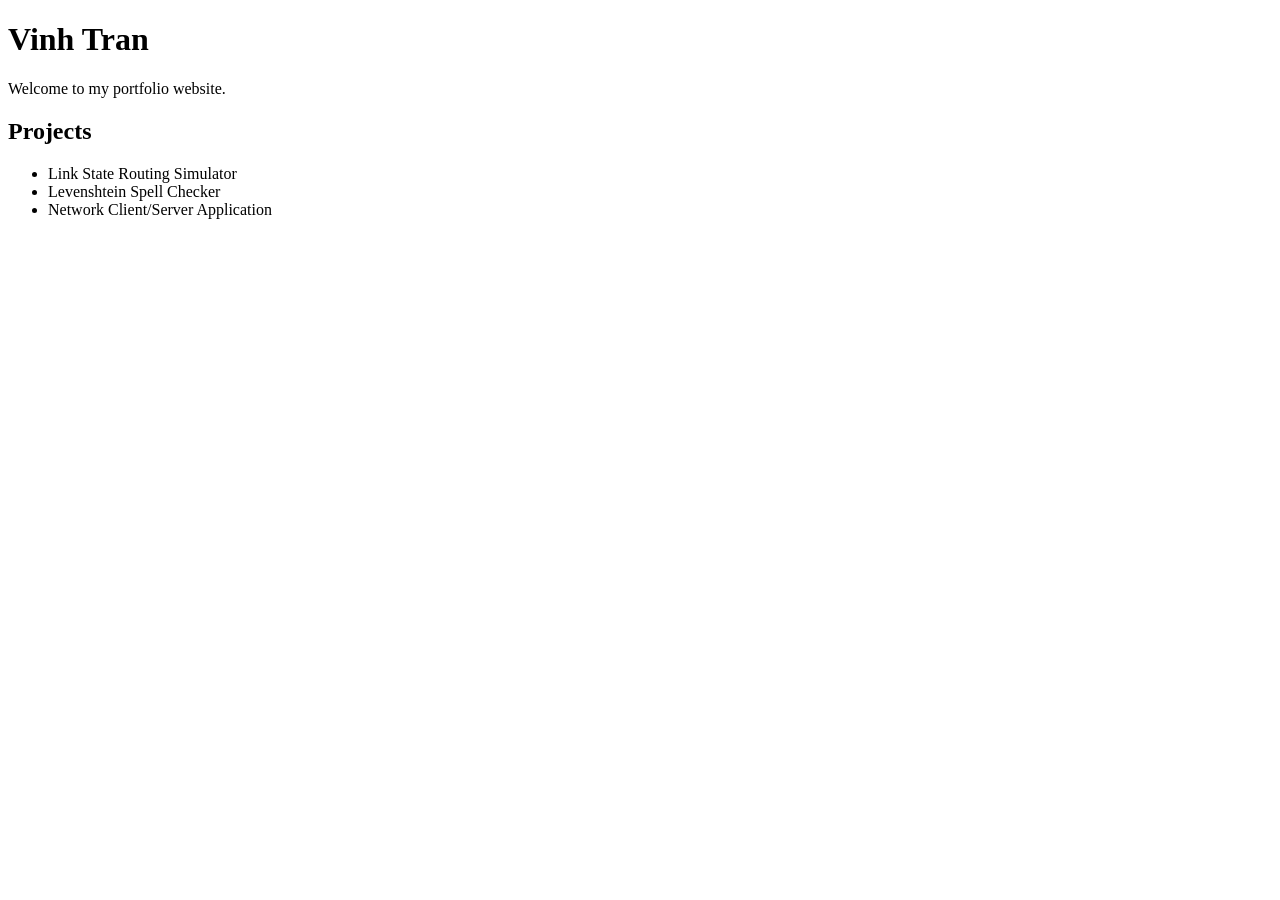
<file: index.html>
<!DOCTYPE html>
<html>
<head>
    <title>My Portfolio</title>
</head>
<body>
    <h1>Vinh Tran</h1>
    <p>Welcome to my portfolio website.</p>

    <h2>Projects</h2>
    <ul>
        <li>Link State Routing Simulator</li>
        <li>Levenshtein Spell Checker</li>
        <li>Network Client/Server Application</li>
    </ul>
</body>
</html>
</file>
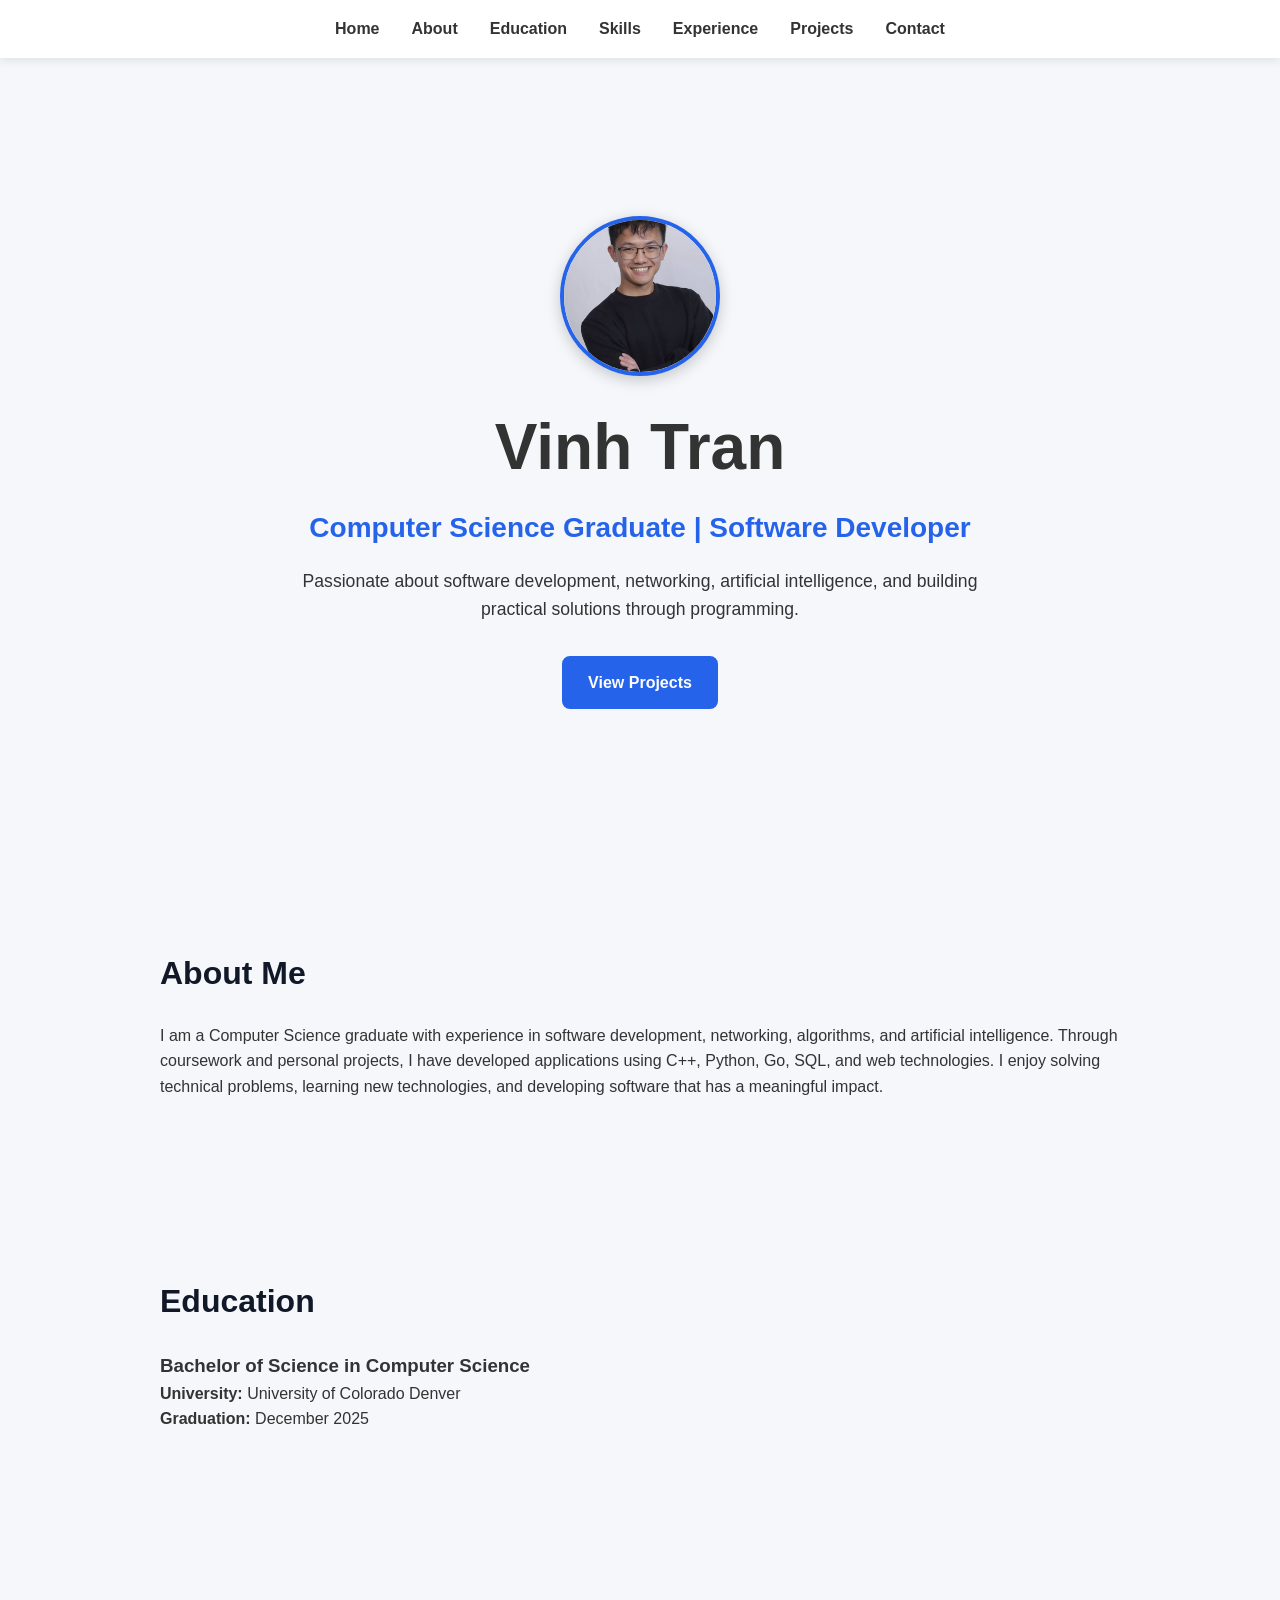
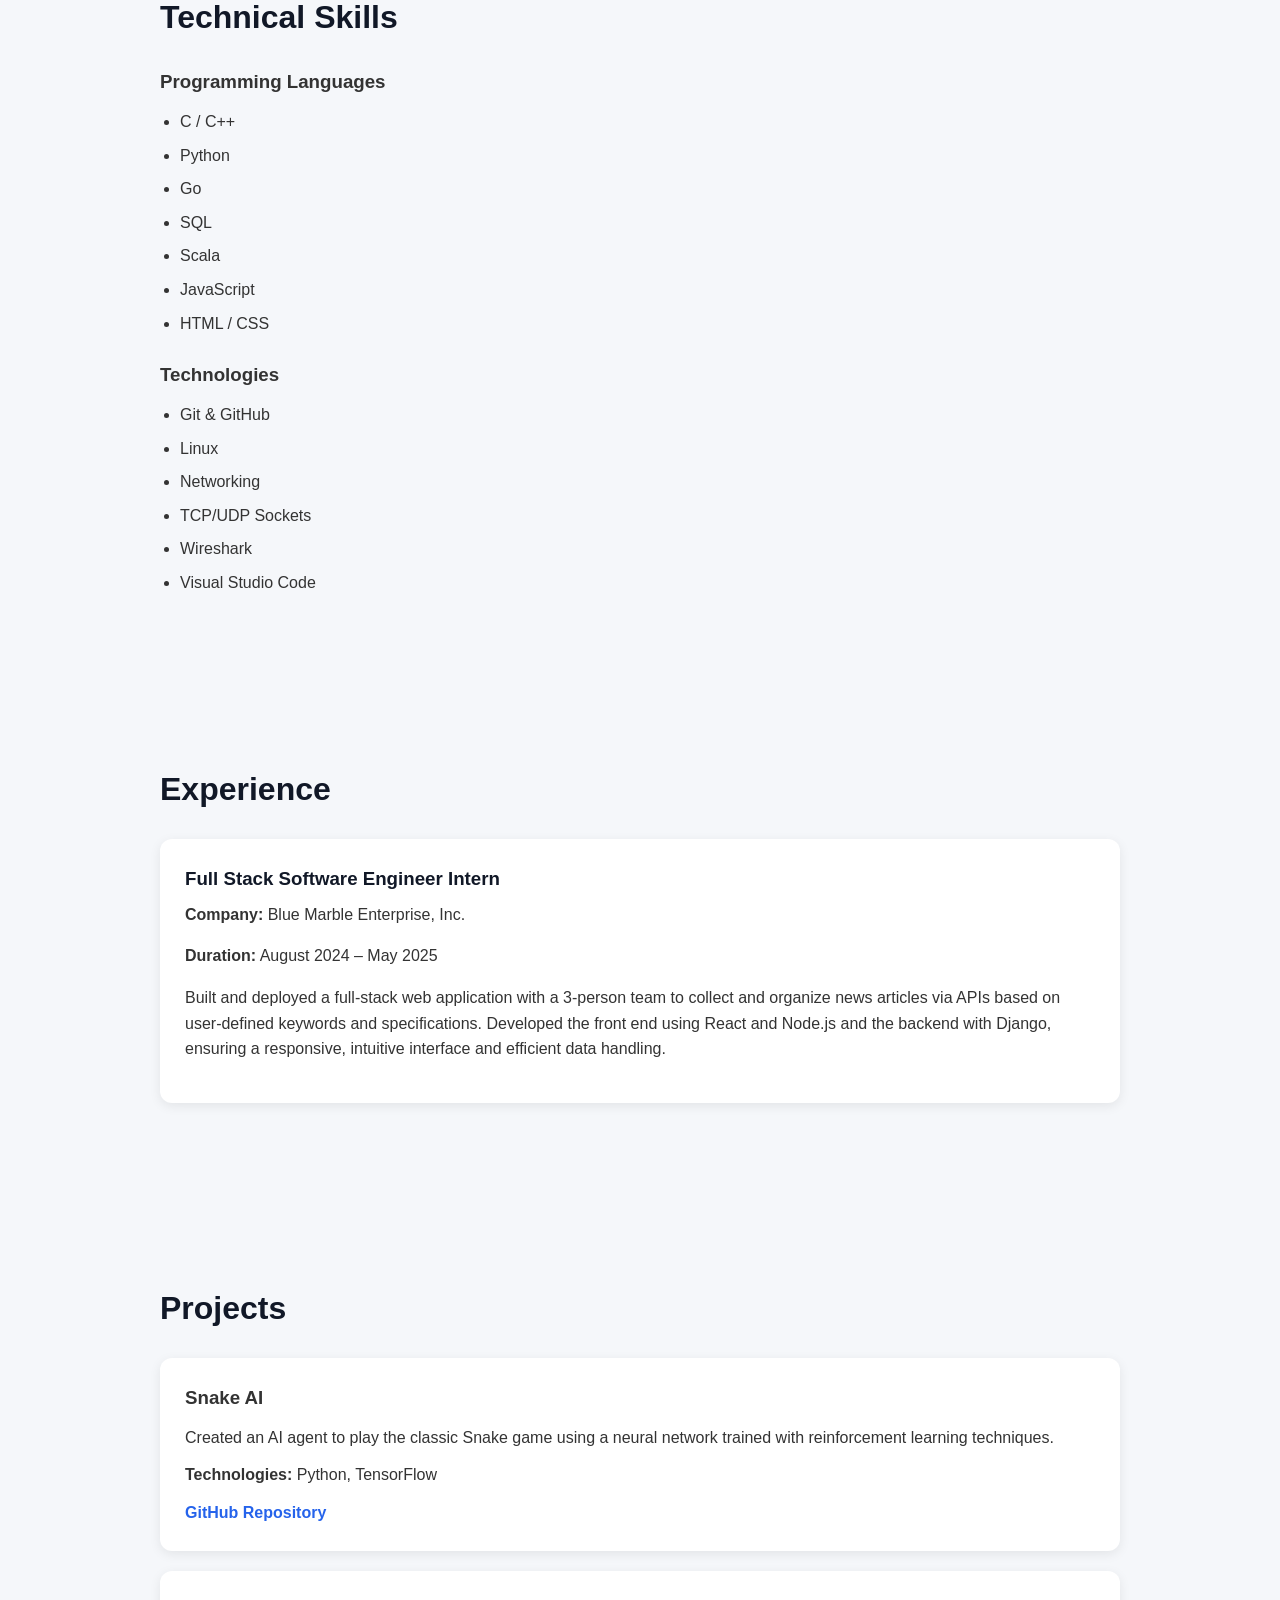
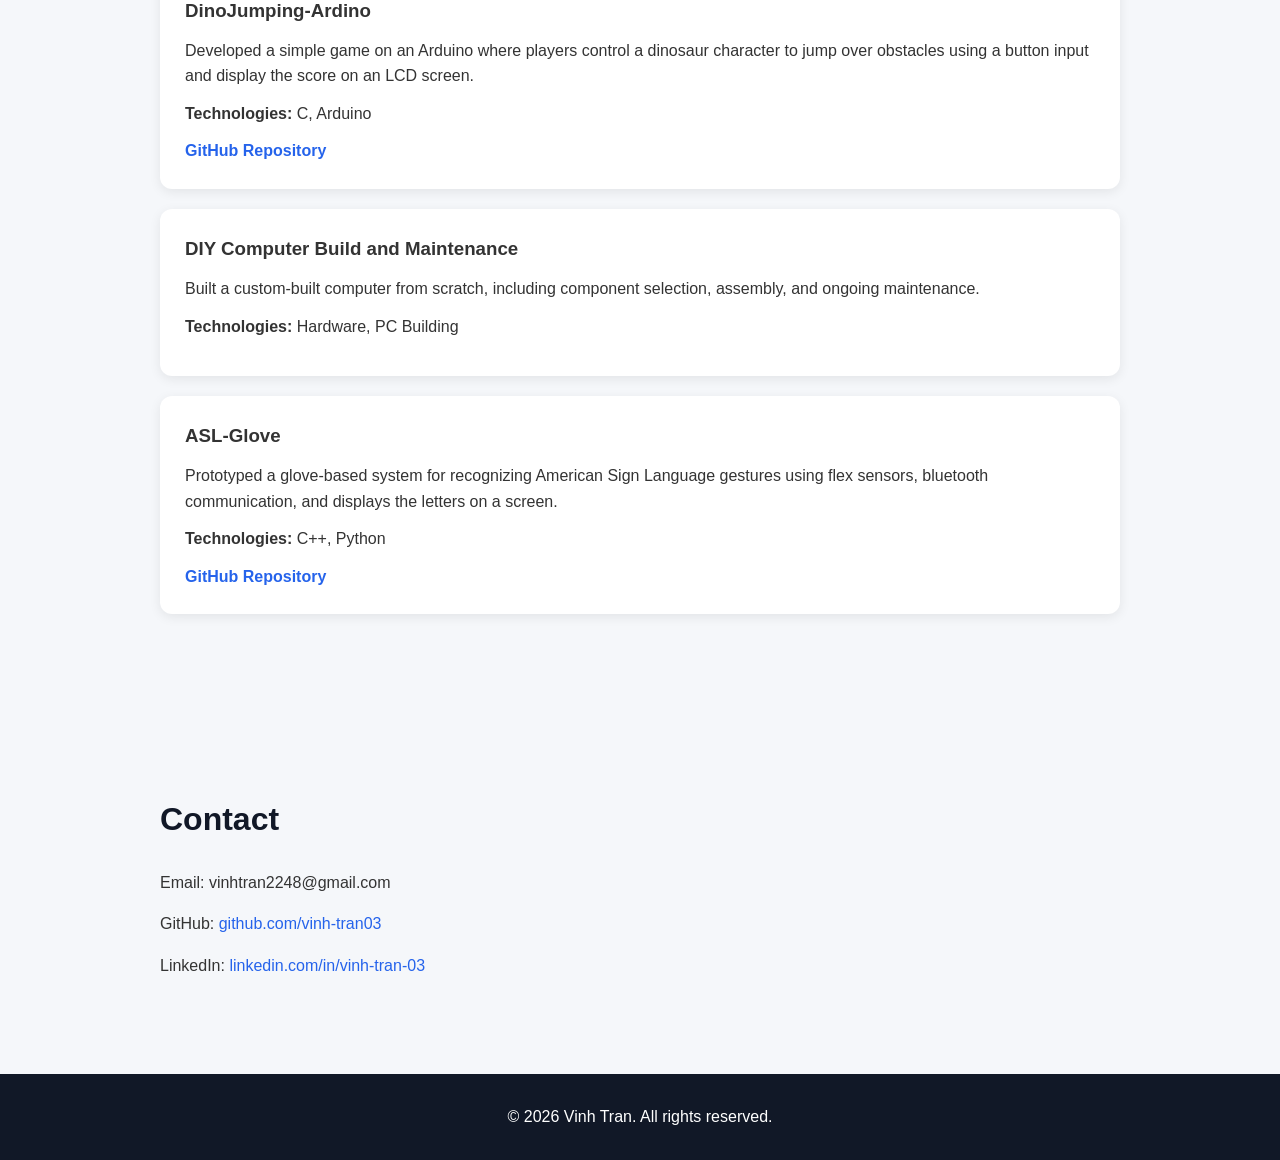
<file: portfolio/index.html>
<!DOCTYPE html>
<html lang="en">
<head>
    <meta charset="UTF-8">
    <meta name="viewport" content="width=device-width, initial-scale=1.0">
    <title>Vinh Tran | Portfolio</title>

    <link rel="stylesheet" href="css/style.css">
</head>
<body>

    <header>
        <nav>
            <ul>
                <li><a href="#home">Home</a></li>
                <li><a href="#about">About</a></li>
                <li><a href="#education">Education</a></li>
                <li><a href="#skills">Skills</a></li>
                <li><a href="#experience">Experience</a></li>
                <li><a href="#projects">Projects</a></li>
                <li><a href="#contact">Contact</a></li>
            </ul>
        </nav>
    </header>

    <!-- Home Section -->
    <section id="home">
        <img src="images/profile.png" alt="Profile Picture" class="profile-photo">
        <h1>Vinh Tran</h1>
        <h2>Computer Science Graduate | Software Developer</h2>

        <p>
            Passionate about software development, networking,
            artificial intelligence, and building practical solutions
            through programming.
        </p>

        <div>
            <a href="#projects">View Projects</a>
        </div>
    </section>

    <!-- About Section -->
    <section id="about">
        <h2>About Me</h2>
        
        <p>
            I am a Computer Science graduate with experience in software
            development, networking, algorithms, and artificial intelligence.
            Through coursework and personal projects, I have developed
            applications using C++, Python, Go, SQL, and web technologies.
            I enjoy solving technical problems, learning new technologies,
            and developing software that has a meaningful impact.
        </p>
    </section>

    <!-- Education Section -->
    <section id="education">
        <h2>Education</h2>
            <h3>Bachelor of Science in Computer Science</h3>
            <p><strong>University:</strong> University of Colorado Denver</p>
            <p><strong>Graduation:</strong> December 2025</p>
    </section>

    <!-- Skills Section -->
    <section id="skills">
        <h2>Technical Skills</h2>

        <h3>Programming Languages</h3>
        <ul>
            <li>C / C++</li>
            <li>Python</li>
            <li>Go</li>
            <li>SQL</li>
            <li>Scala</li>
            <li>JavaScript</li>
            <li>HTML / CSS</li>
        </ul>

        <h3>Technologies</h3>
        <ul>
            <li>Git & GitHub</li>
            <li>Linux</li>
            <li>Networking</li>
            <li>TCP/UDP Sockets</li>
            <li>Wireshark</li>
            <li>Visual Studio Code</li>
        </ul>
    </section>

   <!-- Experience Section -->
    <section id="experience">
        <h2>Experience</h2>

        <div class="experience-card">
            <h3>Full Stack Software Engineer Intern</h3>
            <p><strong>Company:</strong> Blue Marble Enterprise, Inc.</p>
            <p><strong>Duration:</strong>  August 2024 – May 2025</p>
            <p>
                Built and deployed a full-stack web application with a 3-person team to collect and 
                organize news articles via APIs based on user-defined keywords and specifications.
                Developed the front end using React and Node.js and the backend with Django, 
                ensuring a responsive, intuitive interface and efficient data handling. 
            </p>
        </div>
    </section>

    <!-- Projects Section -->
    <section id="projects">
        <h2>Projects</h2>

        <div class="project-card">
            <h3>Snake AI</h3>
            <p>
                Created an AI agent to play the classic Snake game using a neural network trained 
                with reinforcement learning techniques.
            </p>

            <p><strong>Technologies:</strong> Python, TensorFlow</p>

            <a href="https://github.com/vinh-tran03/SnakeAI" target="_blank">GitHub Repository</a>
        </div>

        <div class="project-card">
            <h3>DinoJumping-Ardino</h3>
            <p>
                Developed a simple game on an Arduino where players control a dinosaur character
                to jump over obstacles using a button input and display the score on an LCD screen.
            </p>

            <p><strong>Technologies:</strong> C, Arduino</p>

            <a href="https://github.com/vinh-tran03/DinoJumping-Ardino" target="_blank">GitHub Repository</a>
        </div>

        <div class="project-card">
            <h3>DIY Computer Build and Maintenance</h3>
            <p>
                Built a custom-built computer from scratch, including component selection,
                assembly, and ongoing maintenance.
            </p>
            <p><strong>Technologies:</strong> Hardware, PC Building</p>
        </div>

        <div class="project-card">
            <h3>ASL-Glove</h3>
            <p>
                Prototyped a glove-based system for recognizing American Sign Language
                gestures using flex sensors, bluetooth communication, and displays the letters on a screen.
            </p>

            <p><strong>Technologies:</strong> C++, Python</p>

            <a href="https://github.com/vinh-tran03/ASL-Glove" target="_blank">GitHub Repository</a>
        </div>
    </section>

    <!-- Contact Section -->
    <section id="contact">
        <h2>Contact</h2>

        <p>Email: vinhtran2248@gmail.com</p>

        <p>
            GitHub:
            <a href="https://github.com/vinh-tran03" target="_blank">
                github.com/vinh-tran03
            </a>
        </p>

        <p>
            LinkedIn:
            <a href="https://www.linkedin.com/in/vinh-tran-03/" target="_blank">
                linkedin.com/in/vinh-tran-03
            </a>
        </p>
    </section>

    <footer>
        <p>&copy; 2026 Vinh Tran. All rights reserved.</p>
    </footer>

</body>
</html>
</file>
<file: portfolio/css/style.css>
/* =========================
   Global Styles
========================= */

* {
    margin: 0;
    padding: 0;
    box-sizing: border-box;
}

html {
    scroll-behavior: smooth;
}

body {
    font-family: Arial, Helvetica, sans-serif;
    line-height: 1.6;
    background-color: #f5f7fa;
    color: #333;
}

/* =========================
   Navigation
========================= */

header {
    position: sticky;
    top: 0;
    background: white;
    box-shadow: 0 2px 10px rgba(0, 0, 0, 0.1);
    z-index: 100;
}

nav {
    max-width: 1200px;
    margin: auto;
    padding: 1rem 2rem;
}

nav ul {
    display: flex;
    justify-content: center;
    gap: 2rem;
    list-style: none;
}

nav a {
    text-decoration: none;
    color: #333;
    font-weight: 600;
    transition: 0.3s;
}

nav a:hover {
    color: #2563eb;
}

/* =========================
   Sections
========================= */

section {
    max-width: 1000px;
    margin: auto;
    padding: 80px 20px;
}

section h2 {
    font-size: 2rem;
    margin-bottom: 1.5rem;
    color: #111827;
}

/* =========================
   Profile Photo
========================= */

.profile-photo {
    width: 160px;
    height: 160px;
    object-fit: cover;
    border-radius: 50%;
    margin: 0 auto 20px;
    display: block;
    box-shadow: 0 4px 15px rgba(0,0,0,0.2);
    border: 4px solid #2563eb;
}

/* =========================
   Home Section
========================= */

#home {
    min-height: 90vh;
    display: flex;
    flex-direction: column;
    justify-content: center;
    text-align: center;
}

#home h1 {
    font-size: 4rem;
    margin-bottom: 0.5rem;
}

#home h2 {
    font-size: 1.75rem;
    color: #2563eb;
    margin-bottom: 1rem;
}

#home p {
    max-width: 700px;
    margin: 0 auto 2rem;
    font-size: 1.1rem;
}

#home div {
    display: flex;
    justify-content: center;
    gap: 1rem;
    flex-wrap: wrap;
}

/* Buttons */

#home a {
    display: inline-block;
    text-decoration: none;
    padding: 12px 24px;
    border-radius: 8px;
    font-weight: bold;
    transition: 0.3s;
    background-color: #2563eb;
    color: white;
}

#home a:hover {
    transform: translateY(-2px);
}

#home a:last-child {
    border: 2px solid #2563eb;
    color: #fdfdfd;
}

#home a:last-child:hover {
    background-color: #2563eb;
    color: white;
}

/* =========================
   About
========================= */

#about p {
    margin-bottom: 1rem;
}

/* =========================
   Skills
========================= */

#skills h3 {
    margin-top: 1.5rem;
    margin-bottom: 0.75rem;
}

#skills ul {
    margin-left: 20px;
}

#skills li {
    margin-bottom: 0.5rem;
}

/* =========================
   Experience
========================= */

.experience-card {
    background: white;
    padding: 25px;
    margin-bottom: 20px;
    border-radius: 12px;
    box-shadow: 0 3px 12px rgba(0,0,0,0.08);
}

.experience-card h3 {
    margin-bottom: 0.5rem;
    color: #111827;
}

.experience-card h4 {
    color: #2563eb;
    margin-bottom: 1rem;
}

.experience-card p {
    margin-bottom: 1rem;
}

.experience-card ul {
    margin-left: 20px;
    margin-bottom: 1rem;
}

.experience-card li {
    margin-bottom: 0.5rem;
}

/* =========================
   Projects
========================= */

.project-card {
    background: white;
    padding: 25px;
    margin-bottom: 20px;
    border-radius: 12px;
    box-shadow: 0 3px 12px rgba(0,0,0,0.08);
    transition: 0.3s;
}

.project-card:hover {
    transform: translateY(-4px);
}

.project-card h3 {
    margin-bottom: 0.75rem;
}

.project-card p {
    margin-bottom: 0.75rem;
}

.project-card a {
    color: #2563eb;
    text-decoration: none;
    font-weight: bold;
}

.project-card a:hover {
    text-decoration: underline;
}


/* =========================
   Contact
========================= */

#contact p {
    margin-bottom: 1rem;
}

#contact a {
    color: #2563eb;
    text-decoration: none;
}

#contact a:hover {
    text-decoration: underline;
}

/* =========================
   Footer
========================= */

footer {
    text-align: center;
    padding: 30px;
    background-color: #111827;
    color: white;
}

/* =========================
   Mobile
========================= */

@media (max-width: 768px) {

    nav ul {
        flex-wrap: wrap;
        gap: 1rem;
    }

    #home h1 {
        font-size: 2.5rem;
    }

    #home h2 {
        font-size: 1.3rem;
    }

    section {
        padding: 60px 20px;
    }
}
</file>
